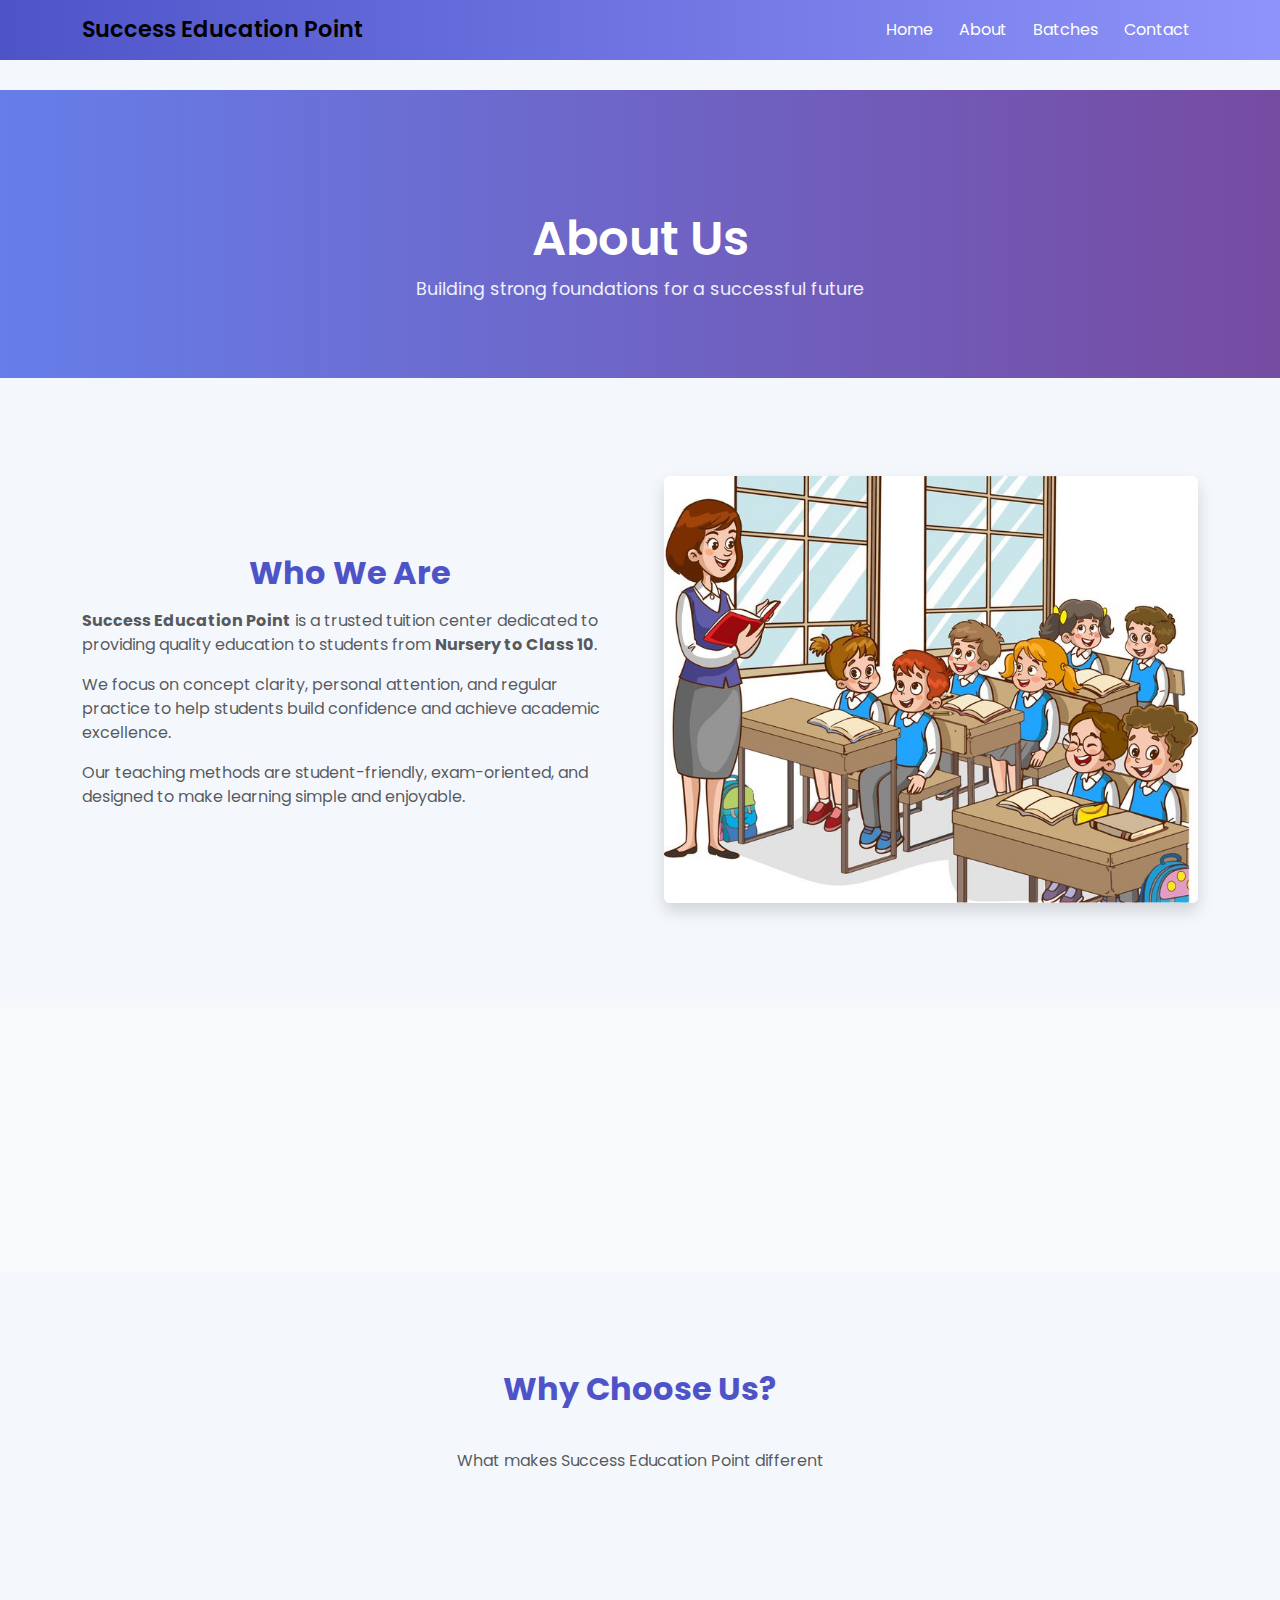
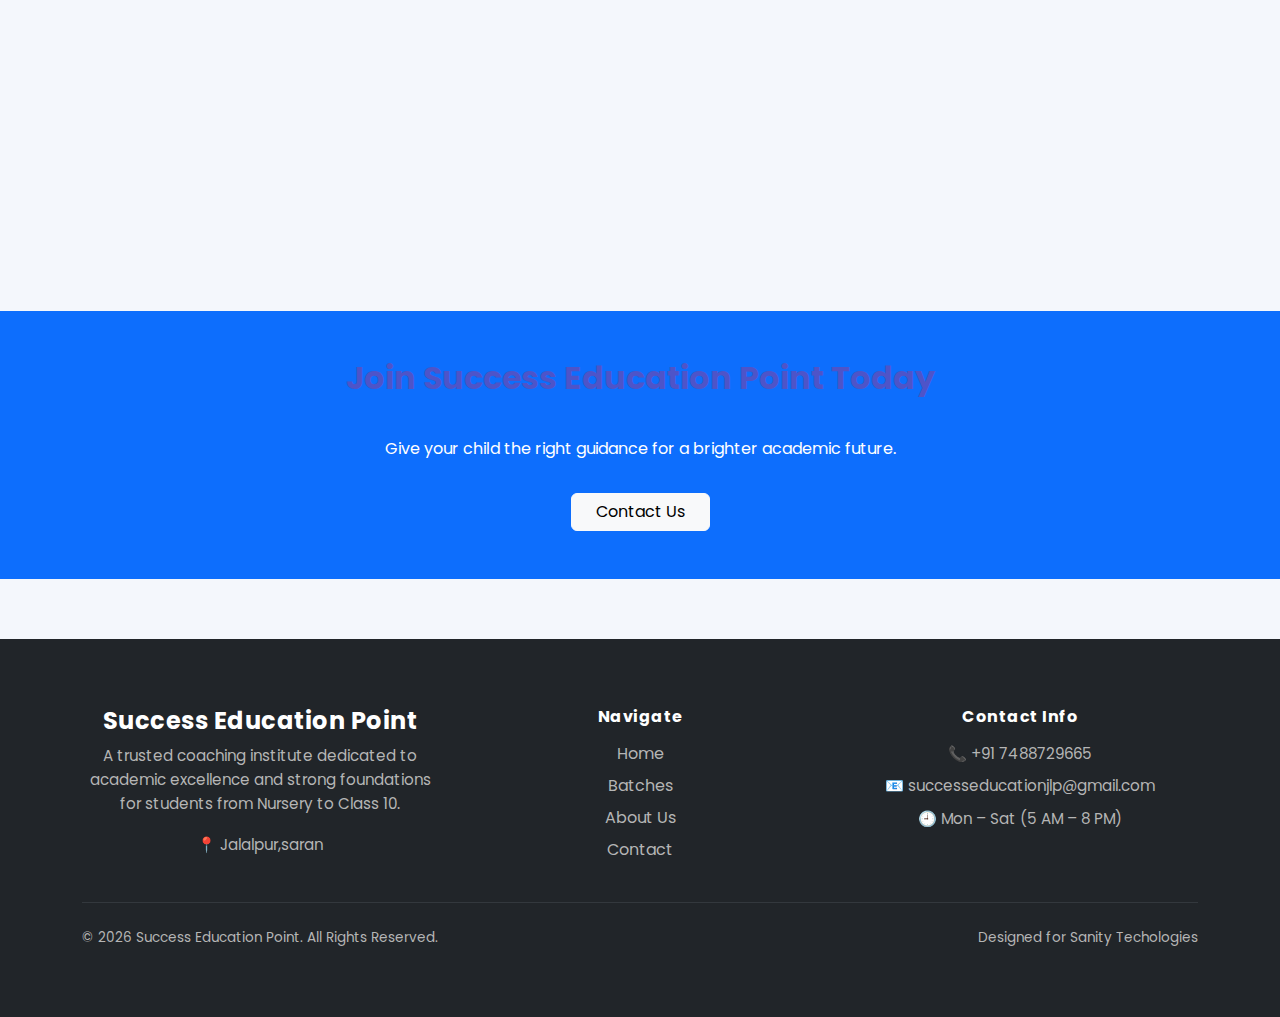
<file: about.html>
<!DOCTYPE html>
<html lang="en">
<head>
  <meta charset="UTF-8">
  <title>About Us | Success Education Point</title>

  <!-- Bootstrap -->
  <link href="https://cdn.jsdelivr.net/npm/bootstrap@5.3.2/dist/css/bootstrap.min.css" rel="stylesheet">

  <!-- Custom CSS -->
  <link rel="stylesheet" href="style.css">
</head>
<body>

<!-- Navbar -->
<nav class="navbar navbar-expand-lg fixed-top custom-nav">
  <div class="container">
    <a class="navbar-brand" href="index.html">Success Education Point</a>
    <button class="navbar-toggler" data-bs-toggle="collapse" data-bs-target="#navMenu">
      <span class="navbar-toggler-icon"></span>
    </button>
    <div class="collapse navbar-collapse" id="navMenu">
      <ul class="navbar-nav ms-auto">
        <li class="nav-item"><a class="nav-link" href="index.html">Home</a></li>
        <li class="nav-item"><a class="nav-link active" href="about.html">About</a></li>
        <li class="nav-item"><a class="nav-link" href="batches.html">Batches</a></li>
        
        <li class="nav-item"><a class="nav-link btn-nav" href="contact.html">Contact</a></li>
      </ul>
    </div>
  </div>
</nav>

<!-- Page Header -->
<header class="batch-header text-center">
  <h1>About Us</h1>
  <p>Building strong foundations for a successful future</p>
</header>

<!-- About Section -->
<section class="container my-5">
  <div class="row align-items-center g-5">

    <div class="col-md-6">
      <h2 class="fw-bold mb-3">Who We Are</h2>
      <p class="text-muted">
        <strong>Success Education Point</strong> is a trusted tuition center
        dedicated to providing quality education to students from
        <strong>Nursery to Class 10</strong>.
      </p>
      <p class="text-muted">
        We focus on concept clarity, personal attention, and regular practice
        to help students build confidence and achieve academic excellence.
      </p>
      <p class="text-muted">
        Our teaching methods are student-friendly, exam-oriented, and designed
        to make learning simple and enjoyable.
      </p>
    </div>

    <div class="col-md-6 text-center">
      <img src="about_img1.jpg" alt="About Success Education Point" class="img-fluid rounded shadow">
    </div>

  </div>
</section>

<!-- Mission & Vision -->
<section class="bg-light py-5">
  <div class="container">
    <div class="row g-4">

      <div class="col-md-6">
        <div class="about-card">
          <h4>🎯 Our Mission</h4>
          <p>
            To provide affordable, high-quality education that focuses on
            conceptual understanding, regular assessment, and individual growth.
          </p>
        </div>
      </div>

      <div class="col-md-6">
        <div class="about-card">
          <h4>🌟 Our Vision</h4>
          <p>
            To become a leading education center known for discipline,
            academic excellence, and student success.
          </p>
        </div>
      </div>

    </div>
  </div>
</section>

<!-- Why Choose Us -->
<section class="container my-5">
  <div class="text-center mb-4">
    <h2 class="fw-bold">Why Choose Us?</h2>
    <p class="text-muted">What makes Success Education Point different</p>
  </div>

  <div class="row g-4">

    <div class="col-md-4">
      <div class="about-card text-center">
        <h5>👨‍🏫 Experienced Faculty</h5>
        <p>Qualified teachers with years of teaching experience.</p>
      </div>
    </div>

    <div class="col-md-4">
      <div class="about-card text-center">
        <h5>👩‍🎓 Small Batch Size</h5>
        <p>Personal attention and doubt-clearing sessions.</p>
      </div>
    </div>

    <div class="col-md-4">
      <div class="about-card text-center">
        <h5>📈 Proven Results</h5>
        <p>Consistent improvement in academic performance.</p>
      </div>
    </div>

    <div class="col-md-4">
      <div class="about-card text-center">
        <h5>📝 Regular Tests</h5>
        <p>Weekly tests to track student progress.</p>
      </div>
    </div>

    <div class="col-md-4">
      <div class="about-card text-center">
        <h5>🤝 Parent Interaction</h5>
        <p>Regular feedback and parent-teacher meetings.</p>
      </div>
    </div>

    <div class="col-md-4">
      <div class="about-card text-center">
        <h5>📚 Updated Study Material</h5>
        <p>Simple notes aligned with the latest syllabus.</p>
      </div>
    </div>

  </div>
</section>

<!-- Call to Action -->
<section class="bg-primary text-white text-center py-5">
  <div class="container">
    <h2 class="fw-bold">Join Success Education Point Today</h2>
    <p class="mt-2">
      Give your child the right guidance for a brighter academic future.
    </p>
    <a href="contact.html" class="btn btn-light mt-3 px-4">Contact Us</a>
  </div>
</section>

<!-- Footer -->
<footer class="bg-dark text-white">
  <div class="container py-5">

    <div class="row gy-4">

      <!-- Brand -->
      <div class="col-md-4">
        <h4 class="fw-bold mb-2">Success Education Point</h4>
        <p class="text-muted mb-3">
          A trusted coaching institute dedicated to academic excellence and
          strong foundations for students from Nursery to Class 10.
        </p>
        <p class="text-muted mb-0">
          📍 Jalalpur,saran
        </p>
      </div>

      <!-- Navigation -->
      <div class="col-md-4">
        <h6 class="fw-bold mb-3">Navigate</h6>
        <ul class="list-unstyled">
          <li class="mb-2"><a href="index.html" class="text-muted text-decoration-none">Home</a></li>
          <li class="mb-2"><a href="batches.html" class="text-muted text-decoration-none">Batches</a></li>
          <li class="mb-2"><a href="about.html" class="text-muted text-decoration-none">About Us</a></li>
          <li class="mb-2"><a href="contact.html" class="text-muted text-decoration-none">Contact</a></li>
        </ul>
      </div>

      <!-- Contact -->
      <div class="col-md-4">
        <h6 class="fw-bold mb-3">Contact Info</h6>
        <p class="text-muted mb-2">📞 +91 7488729665</p>
        <p class="text-muted mb-2">📧 successeducationjlp@gmail.com</p>
        <p class="text-muted mb-0">🕘 Mon – Sat (5 AM – 8 PM)</p>
      </div>

    </div>

    <hr class="border-secondary my-4">

    <!-- Bottom -->
    <div class="d-flex flex-column flex-md-row justify-content-between align-items-center">
      <p class="mb-2 mb-md-0 text-muted">
        © 2026 Success Education Point. All Rights Reserved.
      </p>
      <p class="mb-0 text-muted">
        Designed for Sanity Techologies
      </p>
    </div>

  </div>
</footer>

<script src="https://cdn.jsdelivr.net/npm/bootstrap@5.3.2/dist/js/bootstrap.bundle.min.js"></script>
<script src="script.js"></script>
</body>
</html>
</file>
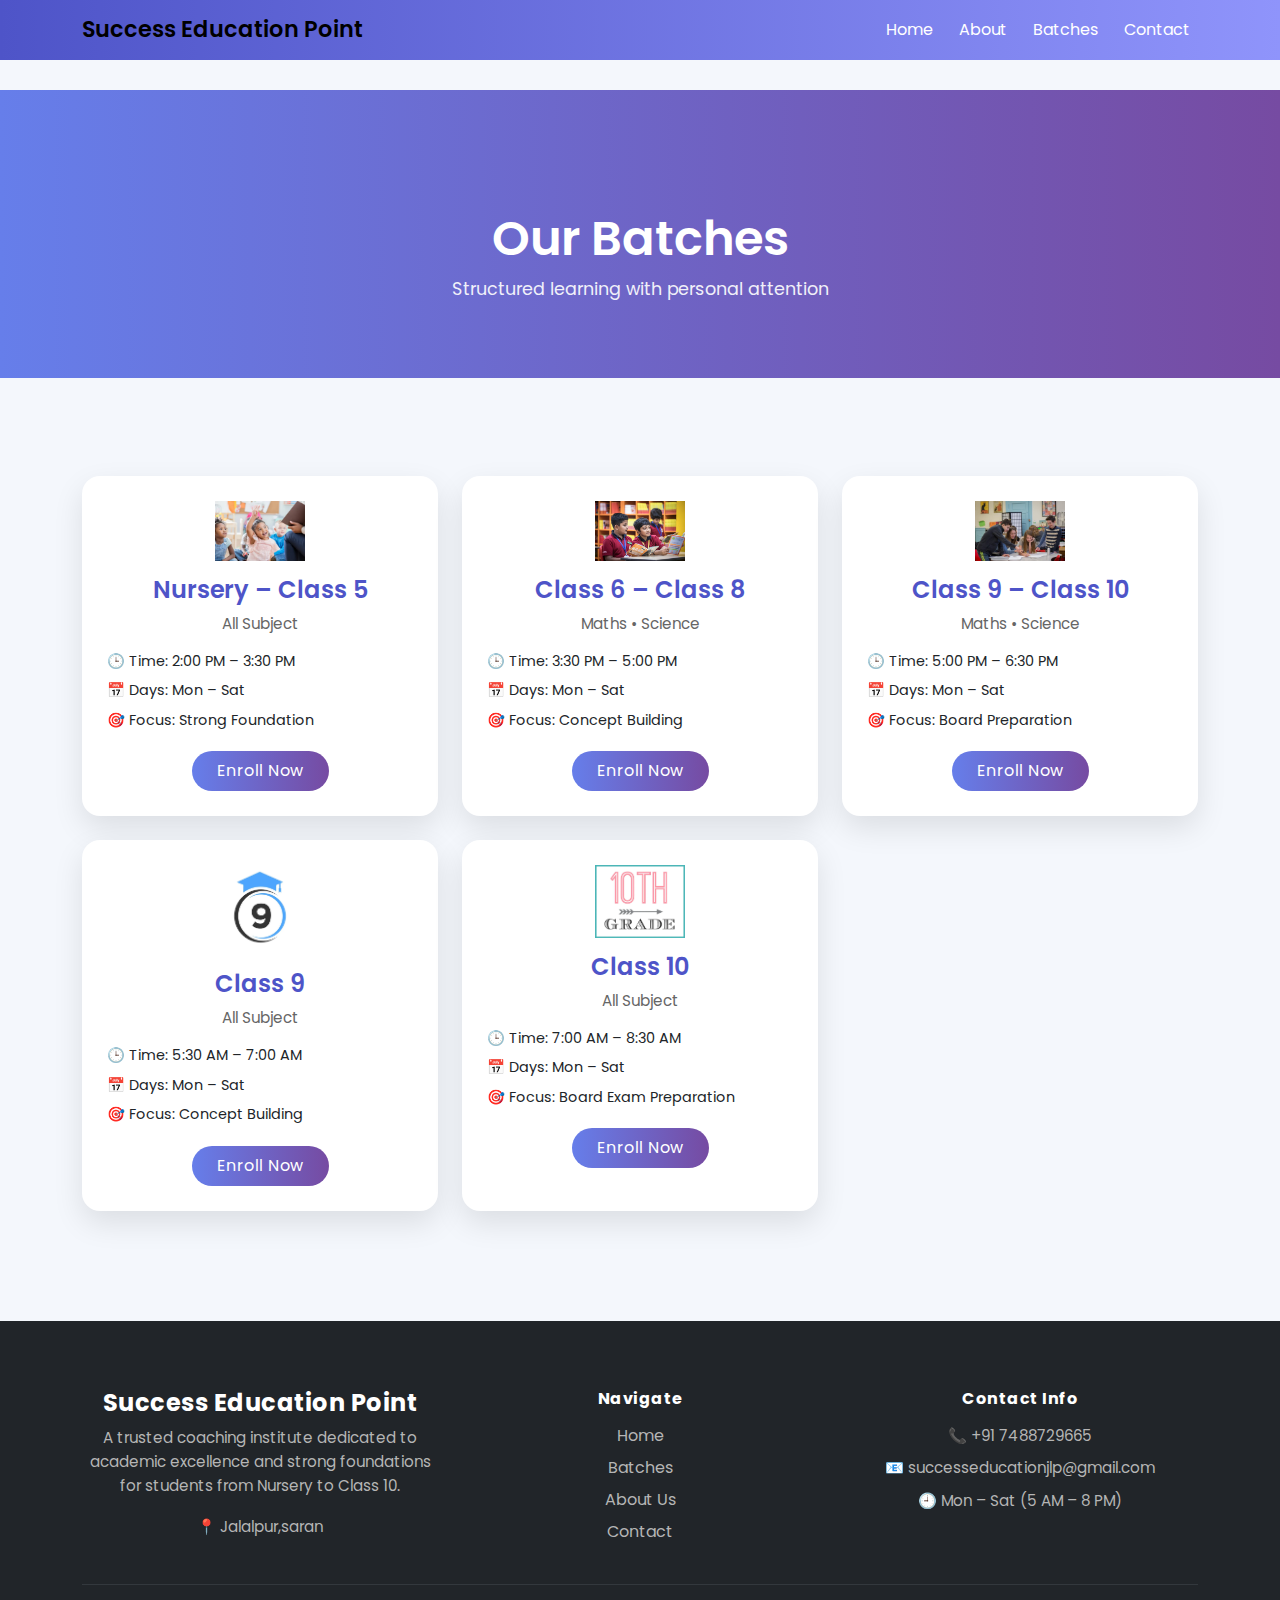
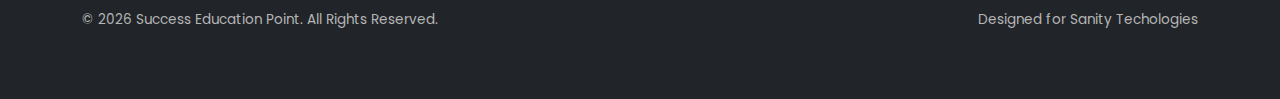
<file: batches.html>
<!DOCTYPE html>
<html lang="en">
<head>
  <meta charset="UTF-8">
  <title>Batches | Success Education Point</title>

  <!-- Bootstrap -->
  <link href="https://cdn.jsdelivr.net/npm/bootstrap@5.3.2/dist/css/bootstrap.min.css" rel="stylesheet">

  <!-- Custom CSS -->
  <link rel="stylesheet" href="style.css">
</head>
<body>

<!-- Navbar (same as main site) -->
<nav class="navbar navbar-expand-lg fixed-top custom-nav">
  <div class="container">
    <a class="navbar-brand" href="index.html">Success Education Point</a>
    <button class="navbar-toggler" data-bs-toggle="collapse" data-bs-target="#navMenu">
      <span class="navbar-toggler-icon"></span>
    </button>
    <div class="collapse navbar-collapse" id="navMenu">
      <ul class="navbar-nav ms-auto">
        <li class="nav-item"><a class="nav-link" href="index.html">Home</a></li>
        <li class="nav-item"><a class="nav-link" href="about.html">About</a></li>
        <li class="nav-item"><a class="nav-link active" href="batches.html">Batches</a></li>
        <li class="nav-item"><a class="nav-link btn-nav" href="contact.html">Contact</a></li>
      </ul>
    </div>
  </div>
</nav>

<!-- Page Header -->
<header class="batch-header text-center">
  <h1>Our Batches</h1>
  <p>Structured learning with personal attention</p>
</header>

<!-- Batches Section -->
<section class="container my-5">
  <div class="row g-4">

    <div class="col-md-4">
        <div class="batch-card">
            <img src="nur-5.webp" alt="Nursery to Class 5">
            <h4>Nursery – Class 5</h4>
            <p class="subject">All Subject</p>
            <ul>
                <li>🕒 Time: 2:00 PM – 3:30 PM</li>
                <li>📅 Days: Mon – Sat</li>
                <li>🎯 Focus: Strong Foundation</li>
            </ul>
            <a href="contact.html" class="btn btn-primary">Enroll Now</a>
        </div>
    </div>
    <div class="col-md-4">
        <div class="batch-card">
            <img src="6to8.jpg" alt="Class 6 to 8">
            <h4>Class 6 – Class 8</h4>
            <p class="subject">Maths • Science</p>
            <ul>
                <li>🕒 Time: 3:30 PM – 5:00 PM</li>
                <li>📅 Days: Mon – Sat</li>
                <li>🎯 Focus: Concept Building</li>
            </ul>
            <a href="contact.html" class="btn btn-primary">Enroll Now</a>
        </div>
    </div>
    <div class="col-md-4">
        <div class="batch-card">
            <img src="9to10.jpg" alt="Class 9 to 10">
            <h4>Class 9 – Class 10</h4>
            <p class="subject">Maths • Science</p>
            <ul>
                <li>🕒 Time: 5:00 PM – 6:30 PM</li>
                <li>📅 Days: Mon – Sat</li>
                <li>🎯 Focus: Board Preparation</li>
            </ul>
            <a href="contact.html" class="btn btn-primary">Enroll Now</a>
        </div>
    </div>

   <!-- Batch Card -->
    <div class="col-md-4">
      <div class="batch-card">
        <img src="9th.webp" alt="Class 9">
        <h4>Class 9</h4>
        <p class="subject">All Subject</p>
        <ul>
          <li>🕒 Time: 5:30 AM – 7:00 AM</li>
          <li>📅 Days: Mon – Sat</li>
          <li>🎯 Focus: Concept Building</li>
        </ul>
        <a href="contact.html" class="btn btn-primary">Enroll Now</a>
      </div>
    </div>

    <!-- Batch Card -->
    <div class="col-md-4">
      <div class="batch-card">
        <img src="10th.webp" alt="Class 10">
        <h4>Class 10</h4>
        <p class="subject">All Subject</p>
        <ul>
          <li>🕒 Time: 7:00 AM – 8:30 AM</li>
          <li>📅 Days: Mon – Sat</li>
          <li>🎯 Focus: Board Exam Preparation</li>
        </ul>
        <a href="contact.html" class="btn btn-primary">Enroll Now</a>
      </div>
    </div>
</section>

<!-- Footer -->
<footer class="bg-dark text-white">
  <div class="container py-5">

    <div class="row gy-4">

      <!-- Brand -->
      <div class="col-md-4">
        <h4 class="fw-bold mb-2">Success Education Point</h4>
        <p class="text-muted mb-3">
          A trusted coaching institute dedicated to academic excellence and
          strong foundations for students from Nursery to Class 10.
        </p>
        <p class="text-muted mb-0">
          📍 Jalalpur,saran
        </p>
      </div>

      <!-- Navigation -->
      <div class="col-md-4">
        <h6 class="fw-bold mb-3">Navigate</h6>
        <ul class="list-unstyled">
          <li class="mb-2"><a href="index.html" class="text-muted text-decoration-none">Home</a></li>
          <li class="mb-2"><a href="batches.html" class="text-muted text-decoration-none">Batches</a></li>
          <li class="mb-2"><a href="about.html" class="text-muted text-decoration-none">About Us</a></li>
          <li class="mb-2"><a href="contact.html" class="text-muted text-decoration-none">Contact</a></li>
        </ul>
      </div>

      <!-- Contact -->
      <div class="col-md-4">
        <h6 class="fw-bold mb-3">Contact Info</h6>
        <p class="text-muted mb-2">📞 +91 7488729665</p>
        <p class="text-muted mb-2">📧 successeducationjlp@gmail.com</p>
        <p class="text-muted mb-0">🕘 Mon – Sat (5 AM – 8 PM)</p>
      </div>

    </div>

    <hr class="border-secondary my-4">

    <!-- Bottom -->
    <div class="d-flex flex-column flex-md-row justify-content-between align-items-center">
      <p class="mb-2 mb-md-0 text-muted">
        © 2026 Success Education Point. All Rights Reserved.
      </p>
      <p class="mb-0 text-muted">
        Designed for Sanity Techologies
      </p>
    </div>

  </div>
</footer>

<script src="https://cdn.jsdelivr.net/npm/bootstrap@5.3.2/dist/js/bootstrap.bundle.min.js"></script>
<script src="script.js"></script>
</body>
</html>
</file>
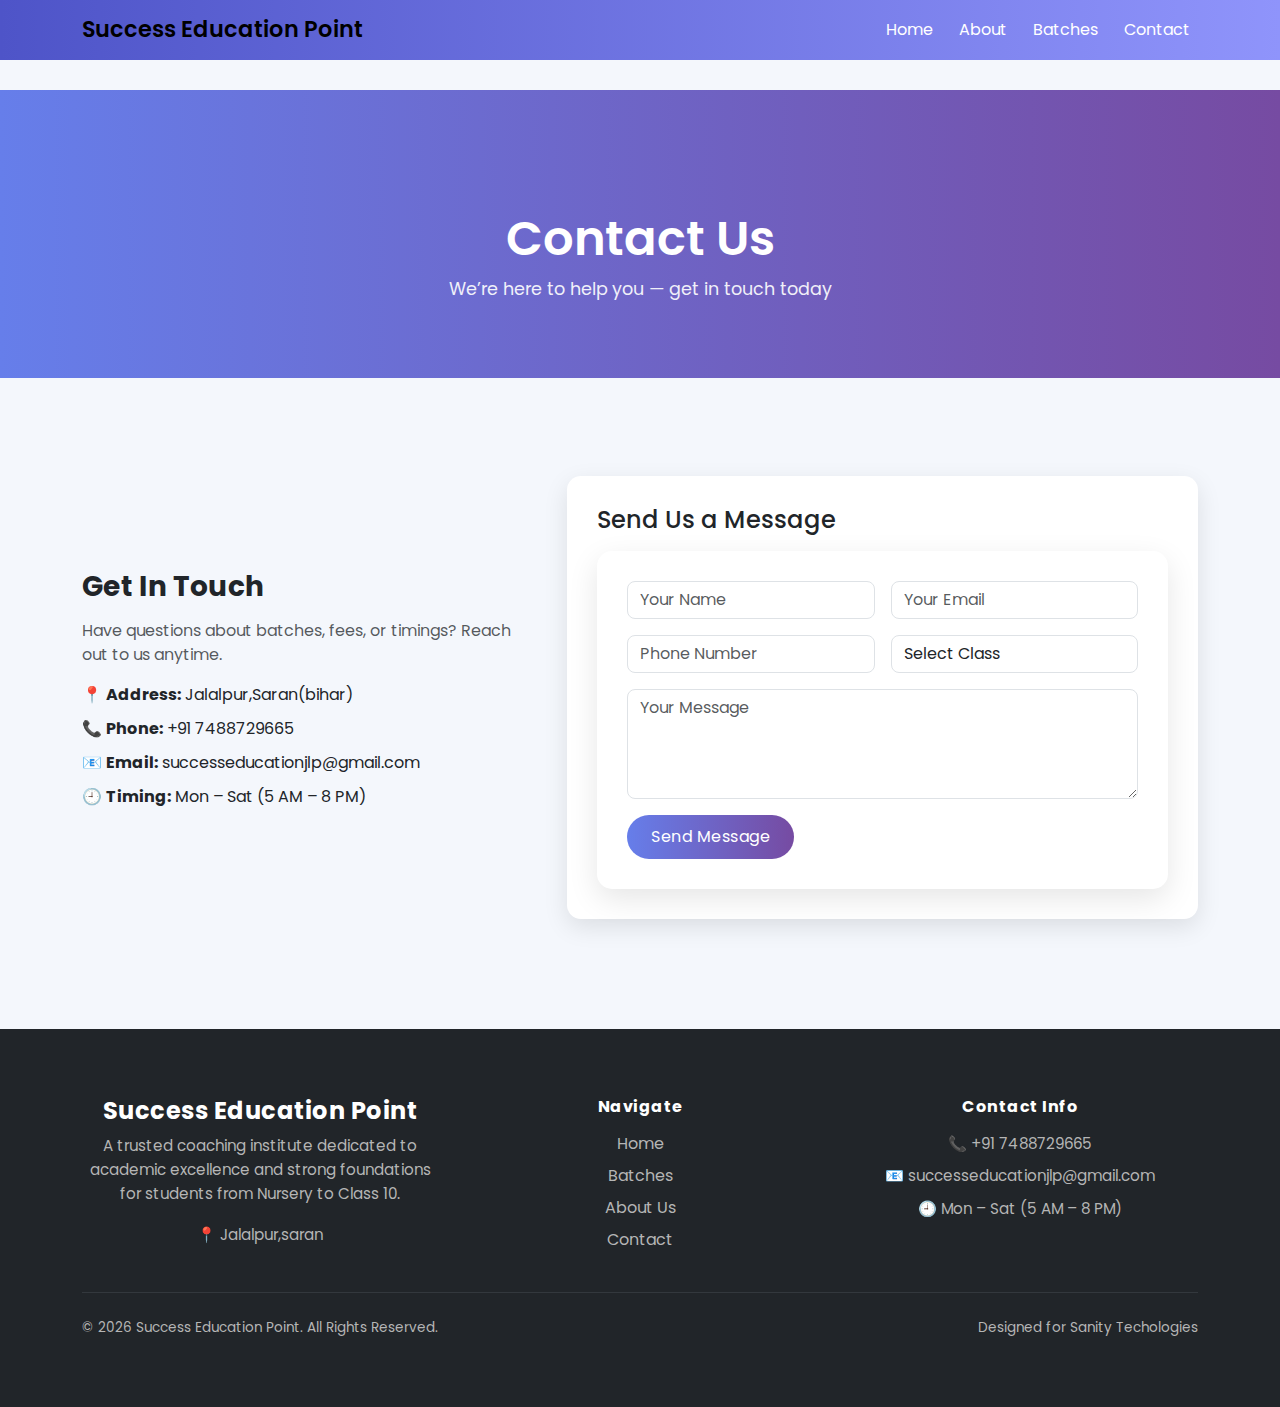
<file: contact.html>
<!DOCTYPE html>
<html lang="en">
<head>
  <meta charset="UTF-8">
  <title>Contact Us | Success Education Point</title>

  <!-- Bootstrap -->
  <link href="https://cdn.jsdelivr.net/npm/bootstrap@5.3.2/dist/css/bootstrap.min.css" rel="stylesheet">

  <!-- Custom CSS -->
  <link rel="stylesheet" href="style.css">
</head>
<body>

<!-- Navbar -->
<nav class="navbar navbar-expand-lg fixed-top custom-nav">
  <div class="container">
    <a class="navbar-brand" href="index.html">Success Education Point</a>
    <button class="navbar-toggler" data-bs-toggle="collapse" data-bs-target="#navMenu">
      <span class="navbar-toggler-icon"></span>
    </button>
    <div class="collapse navbar-collapse" id="navMenu">
      <ul class="navbar-nav ms-auto">
        <li class="nav-item"><a class="nav-link" href="index.html">Home</a></li>
        <li class="nav-item"><a class="nav-link" href="about.html">About</a></li>
        <li class="nav-item"><a class="nav-link" href="batches.html">Batches</a></li>
        
        <li class="nav-item"><a class="nav-link active btn-nav" href="contact.html">Contact</a></li>
      </ul>
    </div>
  </div>
</nav>

<!-- Page Header -->
<header class="batch-header text-center">
  <h1>Contact Us</h1>
  <p>We’re here to help you — get in touch today</p>
</header>

<!-- Contact Section -->
<section class="container my-5">
  <div class="row g-5 align-items-center">

    <!-- Contact Info -->
    <div class="col-md-5">
      <h3 class="fw-bold mb-3">Get In Touch</h3>
      <p class="text-muted">
        Have questions about batches, fees, or timings?  
        Reach out to us anytime.
      </p>

      <ul class="list-unstyled contact-info">
        <li>📍 <strong>Address:</strong> Jalalpur,Saran(bihar)</li>
        <li>📞 <strong>Phone:</strong> +91 7488729665</li>
        <li>📧 <strong>Email:</strong> successeducationjlp@gmail.com</li>
        <li>🕘 <strong>Timing:</strong> Mon – Sat (5 AM – 8 PM)</li>
      </ul>
    </div>

    <!-- Contact Form -->
    <div class="col-md-7">
      <div class="contact-card">
        <h4 class="mb-3">Send Us a Message</h4>

        <form>
          <div class="row g-3">
            <div class="col-md-6">
              <input type="text" class="form-control" placeholder="Your Name" required>
            </div>
            <div class="col-md-6">
              <input type="email" class="form-control" placeholder="Your Email" required>
            </div>
            <div class="col-md-6">
              <input type="tel" class="form-control" placeholder="Phone Number">
            </div>
            <div class="col-md-6">
              <select class="form-control">
                <option>Select Class</option>
                <option>Nursery – Class 5</option>
                <option>Class 6 – Class 8</option>
                <option>Class 9 – Class 10</option>
              </select>
            </div>
            <div class="col-12">
              <textarea class="form-control" rows="4" placeholder="Your Message"></textarea>
            </div>
            <div class="col-12">
              <button class="btn btn-primary px-4">Send Message</button>
            </div>
          </div>
        </form>

      </div>
    </div>

  </div>
</section>

<!-- Map Section
<section class="container-fluid px-0">
  <iframe
    src="https://www.google.com/maps?q=saran+841412+Jalalpur&output=embed"
    width="100%" height="300" style="border:0;" allowfullscreen=""
    loading="lazy">
  </iframe>
</section> -->

<!-- Footer -->
<footer class="bg-dark text-white">
  <div class="container py-5">

    <div class="row gy-4">

      <!-- Brand -->
      <div class="col-md-4">
        <h4 class="fw-bold mb-2">Success Education Point</h4>
        <p class="text-muted mb-3">
          A trusted coaching institute dedicated to academic excellence and
          strong foundations for students from Nursery to Class 10.
        </p>
        <p class="text-muted mb-0">
          📍 Jalalpur,saran
        </p>
      </div>

      <!-- Navigation -->
      <div class="col-md-4">
        <h6 class="fw-bold mb-3">Navigate</h6>
        <ul class="list-unstyled">
          <li class="mb-2"><a href="index.html" class="text-muted text-decoration-none">Home</a></li>
          <li class="mb-2"><a href="batches.html" class="text-muted text-decoration-none">Batches</a></li>
          <li class="mb-2"><a href="about.html" class="text-muted text-decoration-none">About Us</a></li>
          <li class="mb-2"><a href="contact.html" class="text-muted text-decoration-none">Contact</a></li>
        </ul>
      </div>

      <!-- Contact -->
      <div class="col-md-4">
        <h6 class="fw-bold mb-3">Contact Info</h6>
        <p class="text-muted mb-2">📞 +91 7488729665</p>
        <p class="text-muted mb-2">📧 successeducationjlp@gmail.com</p>
        <p class="text-muted mb-0">🕘 Mon – Sat (5 AM – 8 PM)</p>
      </div>

    </div>

    <hr class="border-secondary my-4">

    <!-- Bottom -->
    <div class="d-flex flex-column flex-md-row justify-content-between align-items-center">
      <p class="mb-2 mb-md-0 text-muted">
        © 2026 Success Education Point. All Rights Reserved.
      </p>
      <p class="mb-0 text-muted">
        Designed for Sanity Techologies
      </p>
    </div>

  </div>
</footer>
<script src="https://cdn.jsdelivr.net/npm/bootstrap@5.3.2/dist/js/bootstrap.bundle.min.js"></script>
<script src="script.js"></script>
</body>
</html>
</file>
<file: style.css>
/* Google Font */
@import url('https://fonts.googleapis.com/css2?family=Poppins:wght@300;400;600&display=swap');

body {
    font-family: 'Poppins', sans-serif;
    background-color: #f4f7fc;
    margin: 0;
    padding: 0;
}

/* Navbar */
.navbar {
    background: linear-gradient(90deg, #4e54c8, #8f94fb);
}

.navbar-brand {
    font-weight: 600;
    font-size: 1.4rem;
}

.nav-link {
    color: #fff !important;
    margin-left: 10px;
}

.nav-link:hover {
    text-decoration: underline;
}

/* Hero Section */
header {
    background: linear-gradient(to right, #667eea, #764ba2);
    color: white;
    padding: 70px 20px;
}

header h1 {
    font-size: 3rem;
    font-weight: 600;
}

header p {
    font-size: 1.2rem;
    opacity: 0.9;
}

/* Section Styling */
section {
    padding: 50px 0;
}

section h2 {
    text-align: center;
    margin-bottom: 40px;
    color: #4e54c8;
    font-weight: 600;
}

/* Feature Boxes */
.feature-box {
    background: white;
    padding: 25px;
    border-radius: 15px;
    text-align: center;
    box-shadow: 0 10px 25px rgba(0,0,0,0.1);
    transition: all 0.3s ease;
}

.feature-box:hover {
    transform: translateY(-8px);
}

/* Batches Table */
.table {
    background: white;
    border-radius: 10px;
    overflow: hidden;
}

.table thead {
    background: #4e54c8;
    color: white;
}

.table td,
.table th {
    text-align: center;
    padding: 15px;
}

/* About Page */
.about-text {
    font-size: 1.1rem;
    color: #444;
    line-height: 1.8;
}

/* Contact Form */
form {
    background: white;
    padding: 30px;
    border-radius: 15px;
    box-shadow: 0 10px 30px rgba(0,0,0,0.1);
}

form label {
    font-weight: 500;
}

form input,
form textarea {
    border-radius: 8px;
}

/* Buttons */
.btn-primary {
    background: linear-gradient(90deg, #667eea, #764ba2);
    border: none;
    border-radius: 30px;
    padding: 10px 30px;
}

.btn-primary:hover {
    opacity: 0.9;
}

/* Footer */
footer {
    background: #2c2c54;
    color: white;
    text-align: center;
    padding: 20px 0;
}

footer p {
    margin: 0;
    font-size: 0.95rem;
}

/* Responsive */
@media (max-width: 768px) {
    header h1 {
        font-size: 2.2rem;
    }

    header p {
        font-size: 1rem;
    }
}
/* Navbar custom */
.navbar {
  transition: 0.4s ease;
}

.navbar-brand img {
  height: 50px;
}

/* Link hover & active */
.navbar-nav .nav-link {
  color: #333;
  font-size: 16px;
  transition: 0.3s;
}

.navbar-nav .nav-link:hover,
.navbar-nav .nav-link.active {
  color: #0d6efd;
}

/* Button styles */
.btn-primary {
  background-color: #0d6efd;
  border: none;
  font-size: 16px;
  letter-spacing: 0.5px;
}

.btn-primary:hover {
  background-color: #0b5ed7;
  transform: scale(1.04);
}

/* Add top padding so content isn't hidden under fixed navbar */
body {
  padding-top: 90px;
}
.me-2{
    border-radius: 50%;
    height: 100;
    width: 100;
}
.feature-card {
    background: #ffffff;
    padding: 30px 20px;
    border-radius: 16px;
    text-align: center;
    height: 100%;
    box-shadow: 0 10px 30px rgba(0,0,0,0.08);
    transition: all 0.3s ease;
}

.feature-card:hover {
    transform: translateY(-10px);
    box-shadow: 0 15px 40px rgba(0,0,0,0.15);
}

.feature-img {
    width: 100px;
    height: 100px;
    object-fit: contain;
    margin-bottom: 20px;
}

.feature-card h4 {
    font-weight: 600;
    margin-bottom: 10px;
    color: #0d6efd;
}

.feature-card p {
    color: #555;
    font-size: 0.95rem;
    line-height: 1.6;
}

/* for batches.html */
/* Batch Header */
.batch-header {
    background: linear-gradient(to right, #667eea, #764ba2);
    color: white;
    padding: 120px 20px 60px;
}

.batch-header h1 {
    font-size: 3rem;
    font-weight: 600;
}

.batch-header p {
    font-size: 1.1rem;
    opacity: 0.9;
}

/* Batch Card */
.batch-card {
    background: white;
    border-radius: 18px;
    padding: 25px;
    height: 100%;
    box-shadow: 0 12px 30px rgba(0,0,0,0.1);
    transition: all 0.3s ease;
    text-align: center;
}

.batch-card:hover {
    transform: translateY(-10px);
}

.batch-card img {
    width: 90px;
    margin-bottom: 15px;
}

.batch-card h4 {
    font-weight: 600;
    color: #4e54c8;
}

.batch-card .subject {
    font-size: 0.95rem;
    color: #666;
    margin-bottom: 15px;
}

.batch-card ul {
    list-style: none;
    padding: 0;
    text-align: left;
    margin-bottom: 20px;
}

.batch-card ul li {
    margin-bottom: 8px;
    font-size: 0.9rem;
}

.batch-card .btn {
    border-radius: 25px;
    padding: 8px 25px;
}
/* about.html */
.about-card {
  background: #ffffff;
  padding: 25px;
  border-radius: 12px;
  height: 100%;
  box-shadow: 0 6px 18px rgba(0,0,0,0.08);
  transition: 0.3s;
}

.about-card:hover {
  transform: translateY(-5px);
}
/* contact us */
.contact-card {
  background: #ffffff;
  padding: 30px;
  border-radius: 14px;
  box-shadow: 0 8px 25px rgba(0,0,0,0.1);
}

.contact-info li {
  margin-bottom: 10px;
  font-size: 1rem;
}

.form-control {
  border-radius: 8px;
}

/* JS Animation */
.batch-card,
.about-card {
  opacity: 0;
  transform: translateY(30px);
  transition: all 0.6s ease;
}

.batch-card.show,
.about-card.show {
  opacity: 1;
  transform: translateY(0);
}

/* Navbar on scroll */
.nav-scrolled {
  background: rgba(13, 110, 253, 0.95);
  padding: 8px 0;
}
/* =========================
   Footer Styling
========================= */
footer {
  background-color: #1c1f26;
  color: #ffffff;
  margin-top: 60px;
}

footer h4,
footer h6 {
  color: #ffffff;
  letter-spacing: 0.5px;
}

footer p {
  font-size: 0.95rem;
  line-height: 1.6;
}

footer .text-muted {
  color: #b5b5b5 !important;
}

/* Footer Links */
footer a {
  color: #b5b5b5;
  transition: color 0.3s ease, padding-left 0.3s ease;
}

footer a:hover {
  color: #0d6efd;
  padding-left: 5px;
}

/* Divider */
footer hr {
  border-color: rgba(255, 255, 255, 0.15);
}

/* Bottom Section */
footer .d-flex p {
  font-size: 0.85rem;
}

/* Responsive Footer */
@media (max-width: 768px) {
  footer {
    text-align: center;
  }

  footer a:hover {
    padding-left: 0;
  }
}
</file>
